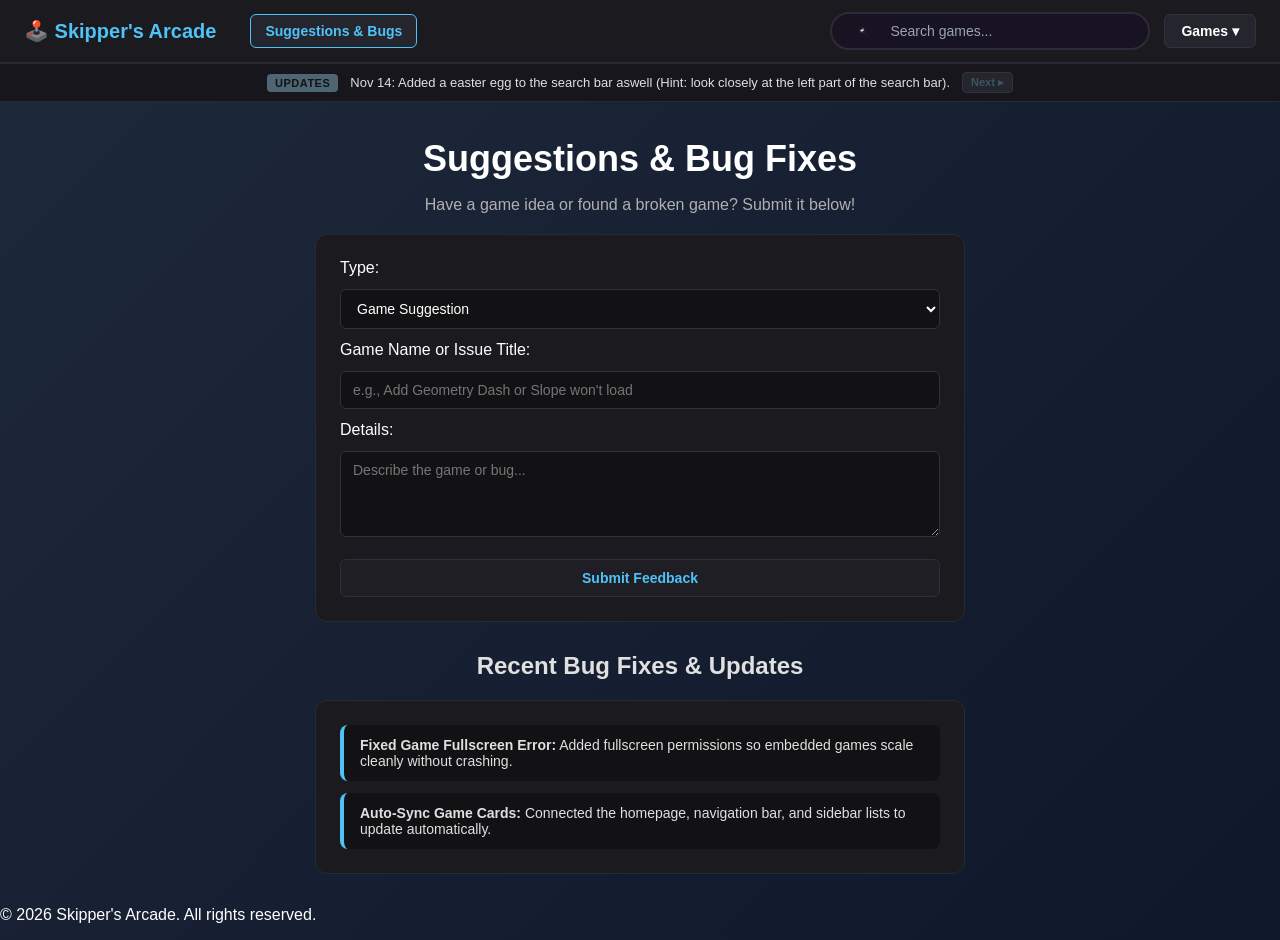
<file: suggestions.html>
<!DOCTYPE html>
<html lang="en">
<head>
    <meta charset="UTF-8">
    <meta name="viewport" content="width=device-width, initial-scale=1.0">
    <title>Suggestions & Bug Fixes - Skipper's Arcade</title>
    <link rel="stylesheet" href="style.css">
</head>
<body>

    <header>
        <nav class="arcade-navbar">
            <a href="index.html" class="nav-brand">🕹️ Skipper's Arcade</a>
            <div class="nav-links" id="navbar-games"></div>
        </nav>
    </header>

    <main>
        <section class="feedback-section">
            <h1 id="anim">Suggestions & Bug Fixes</h1>
            <p style="text-align: center; color: #b0b0b0;">Have a game idea or found a broken game? Submit it below!</p>

            <!-- Suggestion & Bug Report Form -->
            <div class="form-box">
                <label for="report-type">Type:</label>
                <select id="report-type" class="form-input">
                    <option value="Game Suggestion"> Game Suggestion</option>
                    <option value="Bug Report"> Bug Fix / Broken Game</option>
                </select>

                <label for="report-title">Game Name or Issue Title:</label>
                <input type="text" id="report-title" class="form-input" placeholder="e.g., Add Geometry Dash or Slope won't load">

                <label for="report-details">Details:</label>
                <textarea id="report-details" class="form-input" rows="4" placeholder="Describe the game or bug..."></textarea>

                <button class="control-btn" id="submit-report" style="width: 100%; margin-top: 10px;">Submit Feedback</button>
            </div>

            <!-- Recent Bug Fixes Log -->
            <h2>Recent Bug Fixes & Updates</h2>
            <div class="changelog-box">
                <div class="changelog-item">
                    <strong> Fixed Game Fullscreen Error:</strong> Added fullscreen permissions so embedded games scale cleanly without crashing.
                </div>
                <div class="changelog-item">
                    <strong> Auto-Sync Game Cards:</strong> Connected the homepage, navigation bar, and sidebar lists to update automatically.
                </div>
            </div>
        </section>
    </main>

    <footer>
        <p>&copy; 2026 Skipper's Arcade. All rights reserved.</p>
    </footer>

    <script src="games.js"></script>
    <script>
        // Saves submitted feedback locally so users see a confirmation
        const submitBtn = document.getElementById('submit-report');
        submitBtn.addEventListener('click', () => {
            const type = document.getElementById('report-type').value;
            const title = document.getElementById('report-title').value.trim();

            if (!title) {
                alert('Please enter a game name or bug title first!');
                return;
            }

            alert(`Thanks! Your ${type} ("${title}") has been recorded.`);
            document.getElementById('report-title').value = '';
            document.getElementById('report-details').value = '';
        });
    </script>

</body>
</html>
</file>
<file: style.css>
/* Base Page Setup */
body {
    font-family: Arial, sans-serif;
    background: linear-gradient(135deg, #1e293b, #0f172a);
    color: #ffffff;
    margin: 0;
    padding: 0;
    display: flex;
    flex-direction: column;
    min-height: 100vh;
}


/* Rainbow Heading Animation */
#anim {
    text-align: center;
    font-size: 36px;
    margin: 20px 0 10px 0;
    animation: rgbRainbow 6s linear infinite;
}

@keyframes rgbRainbow {
    0%, 100% { color: rgb(255, 0, 0); }
    17% { color: rgb(255, 165, 0); }
    33% { color: rgb(255, 255, 0); }
    50% { color: rgb(0, 128, 0); }
    67% { color: rgb(0, 0, 255); }
    83% { color: rgb(75, 0, 130); }
}

/* Top Navigation Bar (Shared across both pages) */
/* Back to Hub Button Styling */
.back-btn {
    color: #4fc3f7;
    text-decoration: none; /* Removes the underline completely */
    font-weight: bold;
    font-size: 16px;
    display: inline-flex;
    align-items: center;
    gap: 6px;
    padding: 6px 12px;
    border-radius: 6px;
    transition: background-color 0.2s ease, color 0.2s ease;
}

.back-btn:hover,
.back-btn:focus,
.back-btn:active {
    text-decoration: none; /* Keeps the underline hidden when hovered or clicked */
    background-color: #25252d;
    color: #ffffff;
}

.arcade-navbar {
    background-color: #1a1a1f;
    padding: 12px 24px;
    display: flex;
    align-items: center;
    justify-content: space-between;
    border-bottom: 2px solid #292933;
    position: sticky;
    top: 0;
    z-index: 1000;
}

.nav-brand {
    color: #4fc3f7;
    font-size: 20px;
    font-weight: bold;
    text-decoration: none;
    white-space: nowrap;
    margin-right: 20px;
}

/* Left Corner Group (Brand + Suggestions Tab) */
.nav-left-group {
    display: flex;
    align-items: center;
    gap: 14px;
}

/* Remove extra right margin on brand link since gap handles spacing */
.nav-brand {
    color: #4fc3f7;
    font-size: 20px;
    font-weight: bold;
    text-decoration: none;
    white-space: nowrap;
}

/* Right Side Dropdown Container */
.games-dropdown {
    position: relative;
    display: inline-block;
}

/* "Games ▾" Button */
.dropdown-trigger {
    background-color: #25252d;
    color: #ffffff;
    border: 1px solid #32323e;
    padding: 8px 16px;
    border-radius: 6px;
    font-size: 14px;
    font-weight: bold;
    cursor: pointer;
    transition: all 0.2s ease;
}

.dropdown-trigger:hover {
    background-color: #4fc3f7;
    color: #121214;
    border-color: #4fc3f7;
}

/* Multi-Column Dropdown Panel (3 games tall, expands leftwards) */
.dropdown-columns {
    display: none;
    position: absolute;
    right: 0; /* Anchors to the right edge so extra columns expand to the LEFT */
    top: calc(100% + 8px);
    background-color: #1a1a1f;
    border: 1px solid #32323e;
    border-radius: 10px;
    padding: 12px;
    box-shadow: 0 10px 25px rgba(0, 0, 0, 0.85);
    z-index: 2000;

    /* Stacks 3 items vertically, then creates new columns to the side */
    grid-template-rows: repeat(3, auto);
    grid-auto-flow: column;
    grid-auto-columns: minmax(150px, auto);
    gap: 8px;
}

/* Shows the grid when clicked or hovered */
.dropdown-columns.show-menu,
.games-dropdown:hover .dropdown-columns {
    display: grid;
}

/* Individual Game Links inside the Dropdown */
.dropdown-game-item {
    color: #e0e0e0;
    background-color: #25252d;
    text-decoration: none;
    font-size: 13px;
    font-weight: bold;
    padding: 8px 12px;
    border-radius: 6px;
    white-space: nowrap;
    transition: all 0.2s ease;
}

.dropdown-game-item:hover {
    background-color: #4fc3f7;
    color: #121214;
}


.nav-item {
    color: #e0e0e0;
    background-color: #25252d;
    text-decoration: none;
    font-size: 14px;
    font-weight: bold;
    padding: 8px 14px;
    border-radius: 6px;
    border: 1px solid #32323e;
    white-space: nowrap;
    transition: all 0.2s ease;
}

.nav-item:hover {
    background-color: #4fc3f7;
    color: #121214;
    border-color: #4fc3f7;
}

/* Homepage Layout & Game Cards (index.html) */
main {
    flex: 1;
    padding: 16px 24px;
    max-width: 1150px; /* Keeps the grid neatly centered with space on the left and right edges */
    margin: 0 auto;
    width: 100%;
    box-sizing: border-box;
}

h2 {
    text-align: center;
    color: #e0e0e0;
    margin-top: 30px;
}

.game-container {
    display: flex;
    justify-content: center;
    gap: 16px; /* Tighter, even spacing between cards */
    flex-wrap: wrap;
    padding: 16px 0;
}


.game-card {
    position: relative;
    width: 170px;  /* Compact width (down from 240px) */
    height: 210px; /* Compact height (down from 300px) */
    border-radius: 10px;
    overflow: hidden;
    box-shadow: 0 4px 12px rgba(0, 0, 0, 0.4);
    cursor: pointer;
    background-color: #1e1e24;
    border: 1px solid #292933;
    transition: transform 0.2s ease, border-color 0.2s ease;
}

.game-card:hover {
    transform: scale(1.05);
    border-color: #4fc3f7;
}
.game-image {
    width: 100%;
    height: 100%;
    object-fit: cover;
    object-position: center;
    display: block;
}

.game-overlay {
    position: absolute;
    top: 0;
    left: 0;
    width: 100%;
    height: 100%;
    background: linear-gradient(to top, rgba(0, 0, 0, 0.95) 0%, rgba(0, 0, 0, 0) 100%);
    display: flex;
    align-items: flex-end;
    padding: 14px; /* Adjusted padding for smaller card size */
    box-sizing: border-box;
    opacity: 0;
    transition: opacity 0.3s ease;
}

.game-title {
    color: #ffffff;
    font-size: 16px; /* Scaled down from 22px so long game names fit cleanly */
    margin: 0;
    text-shadow: 0 2px 4px rgba(0, 0, 0, 0.6);
}

.game-card:hover .game-overlay {
    opacity: 1;
}

/* Arcade Game Player Layout (webdashers.html) */
.arcade-layout {
    display: flex;
    width: 100%;
    height: calc(100vh - 58px); /* Fits the exact remaining screen below the navbar */
    overflow: hidden; /* Prevents the main page from scrolling down */
}

/* Invisible Left Spacer (Matches the right sidebar width so the center stage stays centered) */
.left-spacer {
    width: 220px;
    flex-shrink: 0;
    
}

/* Right Sidebar with independent scrolling */
.sidebar {
    width: 220px;
    height: 100%; /* Matches the locked layout height */
    background-color: #16161a;
    padding: 16px;
    box-sizing: border-box;
    display: flex;
    flex-direction: column;
    gap: 12px;
    overflow-y: auto; /* Adds a dedicated scrollbar just for the game list */
    border-right: 1px solid #25252b;
    flex-shrink: 0;
}

.sidebar.right {
    border-right: none;
    border-left: 1px solid #25252b;
}

.sidebar h3 {
    font-size: 13px;
    color: #777777;
    margin: 0 0 8px 0;
    text-transform: uppercase;
    letter-spacing: 1px;
}

.mini-card {
    position: relative;
    width: 100%;
    height: 90px;
    border-radius: 10px;
    overflow: hidden;
    border: 2px solid #2e2e38;
    cursor: pointer;
    background-color: #1e1e24;
    transition: all 0.25s ease;
    flex-shrink: 0;
}

.mini-card:hover {
    transform: scale(1.03);
    border-color: #4fc3f7;
    box-shadow: 0 4px 12px rgba(79, 195, 247, 0.2);
}

.mini-game-image {
    width: 100%;
    height: 100%;
    object-fit: cover;
    object-position: center;
    display: block;
}

.mini-overlay {
    position: absolute;
    bottom: 0;
    left: 0;
    width: 100%;
    background: linear-gradient(to top, rgba(0, 0, 0, 0.95) 0%, rgba(0, 0, 0, 0.4) 100%);
    padding: 8px 12px;
    box-sizing: border-box;
}

.mini-title {
    color: #ffffff;
    font-size: 13px;
    font-weight: bold;
    text-shadow: 0 1px 3px rgba(0, 0, 0, 0.8);
}

/* Moves the active game higher up toward the top */
.game-stage {
    flex: 1;
    min-width: 0;
    height: 100%;
    background-color: #0b0b0d;
    display: flex;
    flex-direction: column;
    align-items: center;
    justify-content: flex-start; /* Aligns the game near the top instead of vertical center */
    padding: 12px 16px 16px 16px; /* Small top gap so it sits high and clean */
    box-sizing: border-box;
}

/* Responsive Game Screen that scales with your window height */
.game-frame-container {
    position: relative; /* Ensures the container is positioned relative for absolute children */
    width: 100%;
    max-width: 950px;
    height: calc(100vh - 155px); /* Automatically leaves room for the navbar AND buttons below */
    max-height: 600px;
    min-height: 300px;
    background-color: #1e1e24;
    border-radius: 12px;
    overflow: hidden;
    border: 2px solid #2f2f3b;
    box-shadow: 0 10px 30px rgba(0, 0, 0, 0.8);
    transition: all 0.3s ease;
}

/* GTA-Style Loading Screen Overlay */
.gta-loader {
    position: absolute;
    inset: 0;
    background-color: #0b0b0e;
    z-index: 50;
    display: flex;
    flex-direction: column;
    justify-content: flex-end;
    overflow: hidden;
    opacity: 1;
    transition: opacity 0.4s ease;
}

.gta-loader.fade-out {
    opacity: 0;
    pointer-events: none;
}

/* Slow Pan & Zoom Photo Animation */
.gta-bg-img {
    position: absolute;
    inset: 0;
    width: 100%;
    height: 100%;
    object-fit: cover;
    object-position: center;
}

.ken-burns {
    animation: gtaPanZoom 7s linear forwards; /* Smooth, steady zoom-in speed */
}

@keyframes gtaPanZoom {
    0% {
        transform: scale(1.0);
    }
    100% {
        transform: scale(1.18); /* Slowly zooms straight in without shifting sideways */
    }
}

/* Dark Bottom Gradient Vignette so Text Always Pops */
.gta-vignette {
    position: absolute;
    inset: 0;
    background: linear-gradient(to top, rgba(0, 0, 0, 0.92) 0%, rgba(0, 0, 0, 0.25) 55%, rgba(0, 0, 0, 0.4) 100%);
}

/* Secret Screen Gold Badge */
.gta-secret-tag {
    display: none;
    position: absolute;
    top: 16px;
    right: 16px;
    background: linear-gradient(135deg, #f59e0b, #fbbf24);
    color: #111827;
    font-weight: 900;
    font-size: 12px;
    letter-spacing: 1px;
    padding: 6px 12px;
    border-radius: 6px;
    box-shadow: 0 4px 15px rgba(245, 158, 11, 0.5);
    z-index: 2;
}

/* Bottom GTA Loading Text & Progress Bar */
.gta-bottom-hud {
    position: relative;
    z-index: 2;
    padding: 20px 24px;
    display: flex;
    flex-direction: column;
    gap: 10px;
}

.gta-game-label {
    display: inline-block;
    font-family: 'Impact', 'Arial Black', sans-serif;
    font-size: 22px;
    letter-spacing: 1.5px;
    color: #ffffff;
    text-shadow: 2px 2px 0px #000000;
}

.gta-tip-text {
    margin: 4px 0 0 0;
    font-size: 13px;
    color: #d1d5db;
    text-shadow: 1px 1px 2px #000000;
}

.gta-bar-track {
    width: 100%;
    height: 8px;
    background-color: rgba(255, 255, 255, 0.2);
    border-radius: 999px;
    overflow: hidden;
}

.gta-bar-fill {
    width: 0%;
    height: 100%;
    background: linear-gradient(90deg, #4e37b9, #6558ad);
    border-radius: 999px;
}

.game-frame-container iframe {
    width: 100%;
    height: 100%;
    border: none;
}

.controls-panel {
    width: 100%;
    max-width: 950px;
    display: flex;
    gap: 10px;
    margin-top: 12px;
    justify-content: flex-end;
    flex-shrink: 0; /* Keeps buttons from getting squished */
}

.control-btn {
    background-color: #1e1e24;
    color: #4fc3f7;
    border: 1px solid #2f2f3b;
    padding: 10px 18px;
    border-radius: 6px;
    cursor: pointer;
    font-weight: bold;
    font-size: 14px;
    transition: all 0.2s ease;
}

.control-btn:hover {
    background-color: #25252b;
    border-color: #4fc3f7;
    color: #ffffff;
}

/* Theater Mode Toggle Classes */
.hide-sidebar {
    display: none !important;
}

.theater-grow {
    max-width: 100% !important;
    max-height: none !important;
    height: calc(100vh - 145px) !important;
}

/* Mobile & Small Screen Stacking (under 850px wide) */
@media (max-width: 850px) {
    .arcade-layout {
        flex-direction: column;
        height: auto;
    }

    .game-stage {
        order: -1; /* Keeps the game and buttons at the very top on narrow screens */
        width: 100%;
    }

    .game-frame-container {
        height: 55vh;
        min-height: 280px;
    }
    .left-spacer {
        display: none;
    }
    .sidebar {
        width: 100%;
        border-right: none;
        border-left: none;
        border-top: 1px solid #25252b;
        flex-direction: row;
        overflow-x: auto;
    }

    .mini-card {
        width: 160px;
    }
}


/* Suggestions & Bug Fixes Page Styles */
.feedback-section {
    max-width: 650px;
    margin: 0 auto;
}

.form-box, .changelog-box {
    background-color: #1a1a1f;
    border: 1px solid #292933;
    border-radius: 12px;
    padding: 24px;
    margin-top: 20px;
    display: flex;
    flex-direction: column;
    gap: 12px;
}

.form-input {
    background-color: #121214;
    color: #ffffff;
    border: 1px solid #32323e;
    border-radius: 6px;
    padding: 10px 12px;
    font-family: Arial, sans-serif;
    font-size: 14px;
}

.form-input:focus {
    outline: none;
    border-color: #4fc3f7;
}

.changelog-item {
    background-color: #121214;
    padding: 12px 16px;
    border-radius: 8px;
    border-left: 4px solid #4fc3f7;
    font-size: 14px;
    color: #e0e0e0;
}

.suggest-tab {
    border-color: #4fc3f7;
    color: #4fc3f7;
}

/* Easy Updates Bar Styling */
.updates-bar {
    background-color: #16161c;
    border-bottom: 1px solid #292933;
    padding: 8px 20px;
    display: flex;
    align-items: center;
    justify-content: center;
    gap: 12px;
    font-size: 13px;
    color: #e0e0e0;
}

.update-badge {
    background-color: #4e6672;
    color: #121214;
    font-weight: bold;
    font-size: 11px;
    padding: 3px 8px;
    border-radius: 4px;
    letter-spacing: 0.5px;
    white-space: nowrap;
}

.update-text {
    white-space: nowrap;
    overflow: hidden;
    text-overflow: ellipsis;
}

.update-next-btn {
    background-color: #25252d;
    color: #385664;
    border: 1px solid #32323e;
    border-radius: 4px;
    padding: 3px 8px;
    font-size: 11px;
    font-weight: bold;
    cursor: pointer;
    white-space: nowrap;
    transition: all 0.2s ease;
}

.update-next-btn:hover {
    background-color: #334a55;
    color: #121214;
}
/* Lines 544 and lines 668 is all for the search bar and its popup */
/* Pill Search Bar & Floating 3-Column Results Popup */
.nav-search-wrapper {
    position: relative;
    width: 100%;
    max-width: 320px; /* Keeps the pill compact on the right */
    margin: 0 14px 0 auto; /* Pushes the entire search bar to the right side */
}

.nav-search-pill {
    display: flex;
    align-items: center;
    gap: -2px; /* Closer, cleaner gap between the icon and text */
    height: 38px;
    box-sizing: border-box;
    background-color: #171322;
    border: 2px solid #2f2a38;
    border-radius: 999px;
    padding: 0 14px 0 8px; /* Tighter left padding so the circle hugs the left curve of the pill */
    transition: border-color 0.2s ease, box-shadow 0.2s ease;
}

.nav-search-pill:focus-within {
    border-color: #a855f7;
    box-shadow: 0 0 12px rgba(168, 85, 247, 0.35);
}

.search-icon-img {
    width: 40px;
    height: 25px;
    background-color: #171322;
    border-radius: 50%; /* Turns the image box into a true circle */
    object-fit: cover; /* Fills the circle evenly without stretching or distorting the chicken */
    object-position: center; /* Keeps the chicken dead-center inside the circle */
    padding: 2px; /* Keeps the handle from touching the edge of the circle */
    flex-shrink: 0;
}


#arcade-live-search {
    width: 100%;
    background: transparent;
    border: none;
    color: #ffffff;
    font-size: 14px;
    padding-left: 6px; /* Nudges "Search games..." to the right without moving the icon */
    outline: none;
}

#arcade-live-search::placeholder {
    color: #9ca3af;
}

/* Floating Dark Card Below Search Bar */
.search-results-popup {
    display: none;
    position: absolute;
    top: calc(100% + 10px);
    left: 50%;
    transform: translateX(-50%);
    width: 340px;
    background-color: #191526;
    border: 1px solid #352c4d;
    border-radius: 18px;
    padding: 16px;
    box-shadow: 0 14px 35px rgba(0, 0, 0, 0.85);
    z-index: 3000;
}

.search-results-popup.active {
    display: block;
}

/* 3-Column Thumbnail Grid inside Popup */
.search-grid {
    display: grid;
    grid-template-columns: repeat(3, 1fr);
    gap: 12px;
}

.popup-game-card {
    display: flex;
    flex-direction: column;
    text-decoration: none;
    color: #e5e7eb;
    transition: transform 0.15s ease;
}

.popup-game-card:hover {
    transform: scale(1.05);
    color: #ffffff;
}

.popup-thumb {
    width: 100%;
    aspect-ratio: 1 / 1;
    object-fit: cover;
    border-radius: 14px;
    background-color: #262038;
    border: 1px solid #352c4d;
    margin-bottom: 6px;
}

.popup-title {
    font-size: 12px;
    font-weight: 600;
    white-space: nowrap;
    overflow: hidden;
    text-overflow: ellipsis;
}

.no-search-hits {
    grid-column: 1 / -1;
    text-align: center;
    color: #9ca3af;
    font-size: 13px;
    padding: 12px 0;
}

/* "See all results ->" Footer Link */
.search-see-all {
    margin-top: 14px;
    padding-top: 10px;
    border-top: 1px solid #2b2340;
    text-align: center;
    font-size: 13px;
    font-weight: bold;
    color: #e5e7eb;
    cursor: pointer;
    transition: color 0.15s ease;
}

.search-see-all:hover {
    color: #a855f7;
}

.copyright{
    text-align: center;
    font-size: 12px;
    color: #9ca3af;
    padding: 12px 0;
    font-style: italic;
}
</file>
